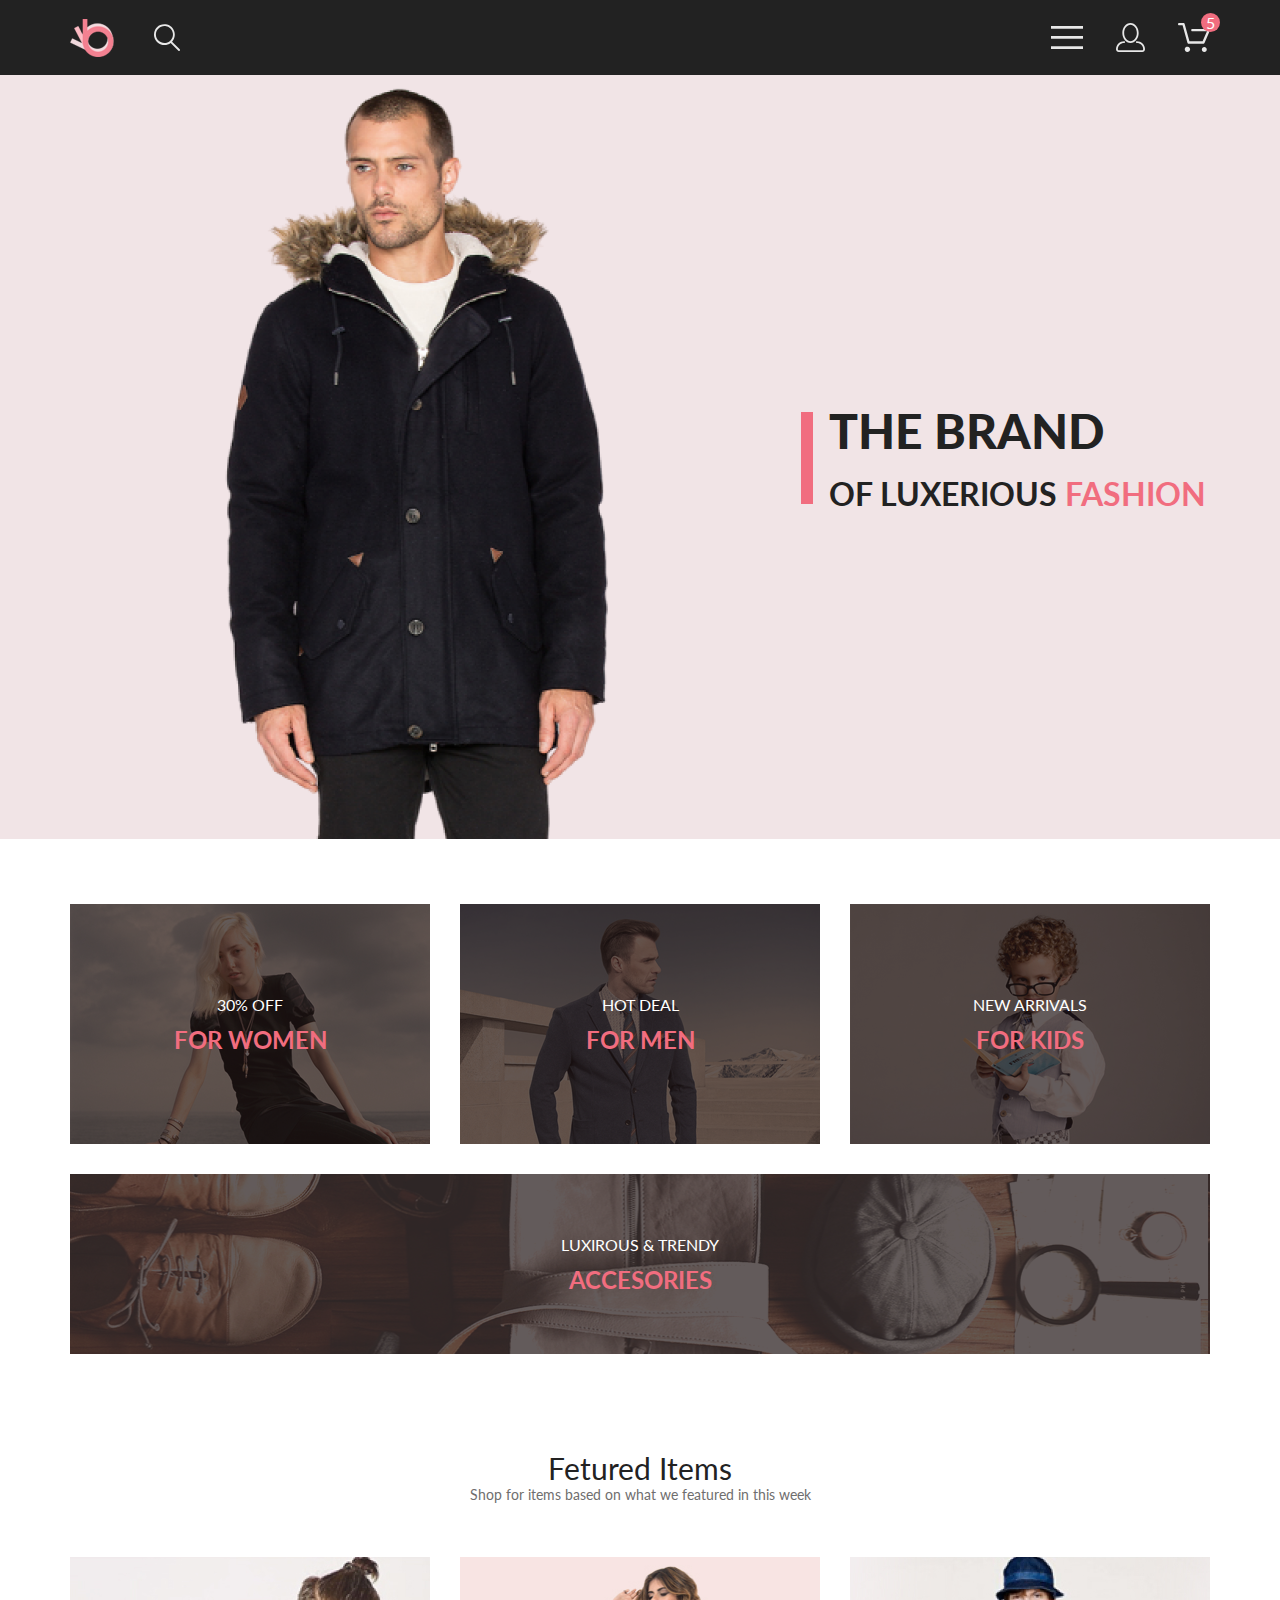
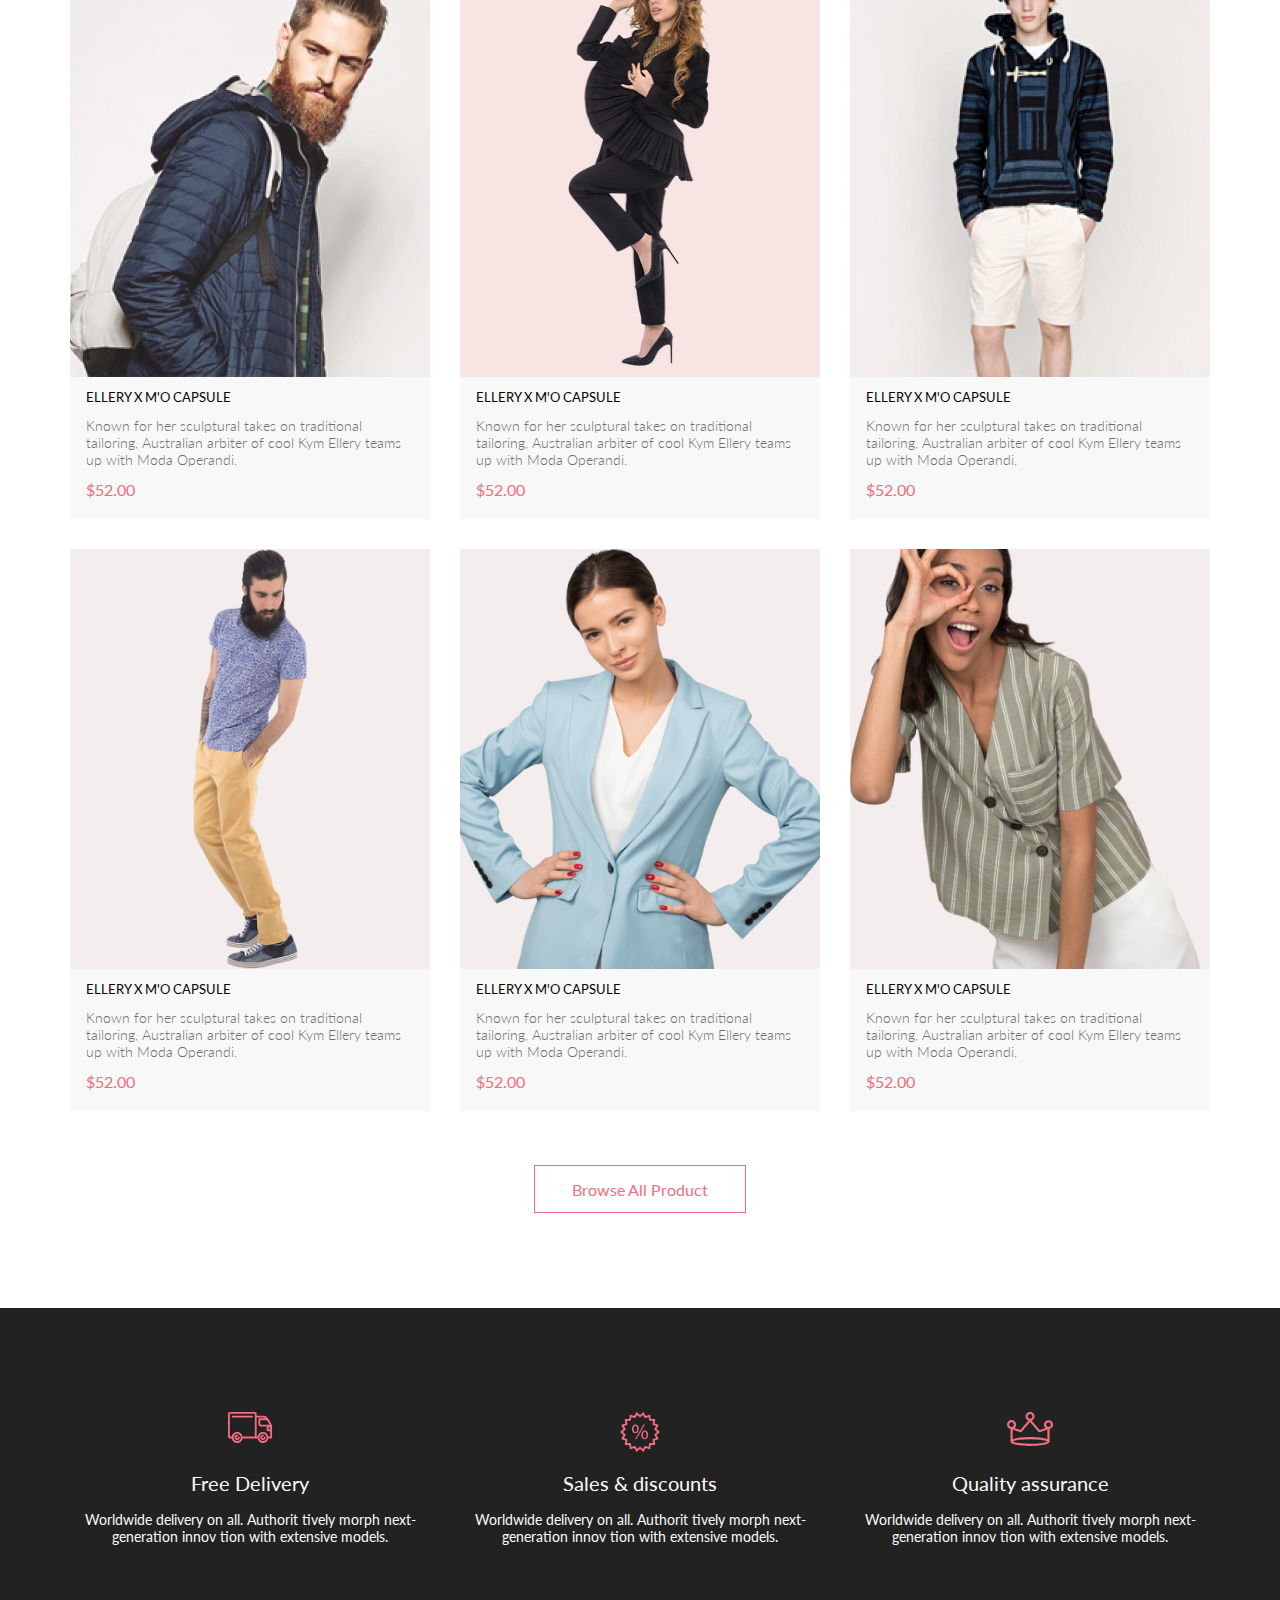
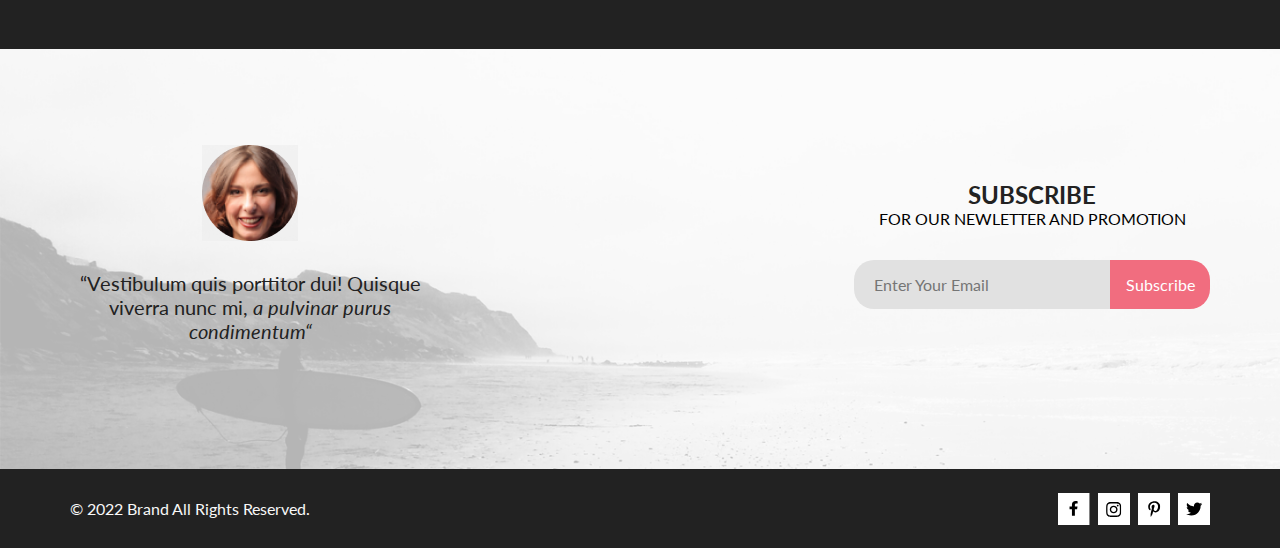
<file: index.html>
<!DOCTYPE html>
<html lang="en">

<head>
    <meta charset="UTF-8">
    <meta name="viewport" content="width=device-width, initial-scale=1.0">
    <title>Shop</title>
    <link rel="stylesheet" href="style.css">
    <link rel="preconnect" href="https://fonts.googleapis.com">
    <link rel="preconnect" href="https://fonts.gstatic.com" crossorigin>
    <link href="https://fonts.googleapis.com/css2?family=Lato:wght@400;700;900&display=swap" rel="stylesheet">
</head>

<body>
    <header class="header center">
        <div class="logo__search">
            <button class="icons"><img src="image/logo.svg" alt="logo"></button>
            <button class="icons"><img src="image/icon_search.svg" alt="bag"></button>

        </div>
        <div class="menu">
            <button class="icons icon_menu"><img src="image/icon_menu.svg" alt="menu"></button>
            <button class="icons  mobile_hiden"><img src="image/icon_profile.svg" alt="profile"></button>
            <div class="bag"><button class="icons  mobile_hiden"><img src="image/icon_bag.svg" alt="search"></button>
                <div class="bag__full">
                    <p>5</p>
                </div>
            </div>
            <div class="menu_list hidden">
                <div class="menu_section">
                    <p>MENU</p>
                </div>
                <div class="menu_section"><a href="#" class="main_menu_link">MAN</a>
                    <a href="#" class="second_menu_link">Accessories</a>
                    <a href="#" class="second_menu_link">Bags</a>
                    <a href="#" class="second_menu_link">Denim</a>
                    <a href="#" class="second_menu_link">T-Shirts</a>
                </div>
                <div class="menu_section">
                    <a href="" class="main_menu_link">WOMAN</a>
                    <a href="" class="second_menu_link">Accessories</a>
                    <a href="" class="second_menu_link">Jackets & Coats</a>
                    <a href="#" class="second_menu_link">Polos</a>
                    <a href="#" class="second_menu_link">T-Shirts</a>
                    <a href="#" class="second_menu_link">Shirts</a>
                </div>
                <div class="menu_section">
                    <a href="#" class="main_menu_link">KIDS</a>
                    <a href="#" class="second_menu_link">Accessories</a>
                    <a href="#" class="second_menu_link">Jackets & Coats</a>
                    <a href="#" class="second_menu_link">Polos</a>
                    <a href="#" class="second_menu_link">T-Shirts</a>
                    <a href="#" class="second_menu_link">Shirts</a>
                    <a href="#" class="second_menu_link">Bags</a>
                </div>
            </div>

        </div>
    </header>
    <section class="top">
        <img src="image/man.png" alt="man" class="image__top mobile_hiden">
        <div class="top__all">
            <svg width="12" height="93" viewBox="0 0 12 93" fill="none" xmlns="http://www.w3.org/2000/svg">
                <path d="M12 0.900879H0V92.9009H12V0.900879Z" fill="#F16D7F" />
            </svg>
            <div class="top__text">
                <h1 class="top__text-header">THE BRAND</h1>
                <p class="top__text-down">OF LUXERIOUS <span class="top__text-red">FASHION</span></p>
            </div>
        </div>
    </section>
    <section class="all__offers center">
        <div class="offers_women_bg size_bg">
            <div class="offers_color">
                <div class="offers_text">
                    <p>30% OFF</p>
                    <h2>FOR WOMEN</h2>
                </div>
            </div>
        </div>
        <div class="offers_men_bg size_bg">
            <div class="offers_color">
                <div class="offers_text">
                    <p>HOT DEAL</p>
                    <h2>FOR MEN</h2>
                </div>
            </div>
        </div>
        <div class="offers_kids_bg size_bg">
            <div class="offers_color">
                <div class="offers_text">
                    <p>NEW ARRIVALS</p>
                    <h2>FOR KIDS</h2>
                </div>
            </div>
        </div>
        <div class="offers_accesories_bg">
            <div class="offers_color">
                <div class="offers_text">
                    <p>LUXIROUS & TRENDY</p>
                    <h2>ACCESORIES</h2>
                </div>
            </div>
        </div>
    </section>
    <main class="products center">
        <div class="cards__text">
            <h2 class="cards__text-title">Fetured Items</h2>
            <p class="cards__text-text">Shop for items based on what we featured in this week</p>
        </div>
        <div class="all__cards">
            <div class="card">
                <img src="image/card_1.jpg" alt="photo_card" class="image__card">
                <h3 class="card__title">ELLERY X M'O CAPSULE</h3>
                <p class="card__text">Known for her sculptural takes on traditional tailoring, Australian arbiter of
                    cool Kym
                    Ellery teams up with Moda Operandi.</p>
                <p class="card__price">$52.00</p>
            </div>
            <div class="card card_dark">
                <div class="image_overlay">
                    <img src="image/card_2.jpg" alt="photo_card" class="image__card">
                    <div class="dark">
                        <button class="dark__button"><img src="image/icon_bag.svg" alt="">Add to Cart</button>
                    </div>
                </div>

                <h3 class="card__title">ELLERY X M'O CAPSULE</h3>
                <p class="card__text">Known for her sculptural takes on traditional tailoring, Australian arbiter of
                    cool Kym
                    Ellery teams up with Moda Operandi.</p>
                <p class="card__price">$52.00</p>
            </div>
            <div class="card">
                <img src="image/card_3.jpg" alt="photo_card" class="image__card">
                <h3 class="card__title">ELLERY X M'O CAPSULE</h3>
                <p class="card__text">Known for her sculptural takes on traditional tailoring, Australian arbiter of
                    cool Kym
                    Ellery teams up with Moda Operandi.</p>
                <p class="card__price">$52.00</p>
            </div>
            <div class="card">
                <img src="image/card_4.jpg" alt="photo_card" class="image__card">
                <h3 class="card__title">ELLERY X M'O CAPSULE</h3>
                <p class="card__text">Known for her sculptural takes on traditional tailoring, Australian arbiter of
                    cool Kym
                    Ellery teams up with Moda Operandi.</p>
                <p class="card__price">$52.00</p>
            </div>
            <div class="card">
                <img src="image/card_5.jpg" alt="photo_card" class="image__card">
                <h3 class="card__title">ELLERY X M'O CAPSULE</h3>
                <p class="card__text">Known for her sculptural takes on traditional tailoring, Australian arbiter of
                    cool Kym
                    Ellery teams up with Moda Operandi.</p>
                <p class="card__price">$52.00</p>
            </div>
            <div class="card">
                <img src="image/card_6.jpg" alt="photo_card" class="image__card">
                <h3 class="card__title">ELLERY X M'O CAPSULE</h3>
                <p class="card__text">Known for her sculptural takes on traditional tailoring, Australian arbiter of
                    cool Kym
                    Ellery teams up with Moda Operandi.</p>
                <p class="card__price">$52.00</p>
            </div>
        </div>
        <button class="cards__button">Browse All Product</button>


    </main>
    <section class="black__section">
        <div class="black__section-card">
            <img src="image/delivery.svg" alt="" class="img__delivery">
            <h3 class="black__section-h3">Free Delivery</h3>
            <p class="black__section-text">Worldwide delivery on&nbsp;all. Authorit tively morph next-generation innov tion
                with extensive models.</p>
        </div>
        <div class="black__section-card">
            <img src="image/sales.svg" alt="" class="img__sales">
            <h3 class="black__section-h3">Sales & discounts</h3>
            <p class="black__section-text">Worldwide delivery on all. Authorit tively morph next-generation innov tion with
                extensive models.</p>
        </div>
        <div class="black__section-card">
            <img src="image/quality.svg" alt="" class="img__crown">
            <h3 class="black__section-h3">Quality assurance</h3>
            <p class="black__section-text">Worldwide delivery on all. Authorit tively morph next-generation innov tion with
                extensive models.</p>
        </div>
    </section>
    <div class="white__section center">
        <div class="white__section-left">
            <img src="image/photo_white.png" alt="photo_girl">
            <p>“Vestibulum quis porttitor dui! Quisque viverra nunc mi, <i>a pulvinar purus
                    condimentum“</i></p>
        </div>
        <div class="white__section-right">
            <h3>SUBSCRIBE</h3>
            <p>FOR OUR NEWLETTER AND PROMOTION</p>
            <form class="white__section-input">
                <input class="white__section-input-email" type="email" name="email" placeholder="Enter Your Email">
                <button class="white__section-input-button">Subscribe</button>
            </form>
        </div>
    </div>
    <footer class="footer center">
        <div class="footer__small">
            <p class="footer__text">© 2022 Brand All Rights Reserved.</p>
        </div>
        <div class="footer__small footer__link">
            <a href="#"><img src="./image/facebook.svg" alt=""></a>
            <a href="#"><img src="./image/inst.svg" alt=""></a>
            <a href="#"><img src="./image/pinterest.svg" alt=""></a>
            <a href="#"><img src="./image/twitter.svg" alt=""></a>
        </div>
    </footer>
    <script src="./script.js"></script>
</body>

</html>
</file>
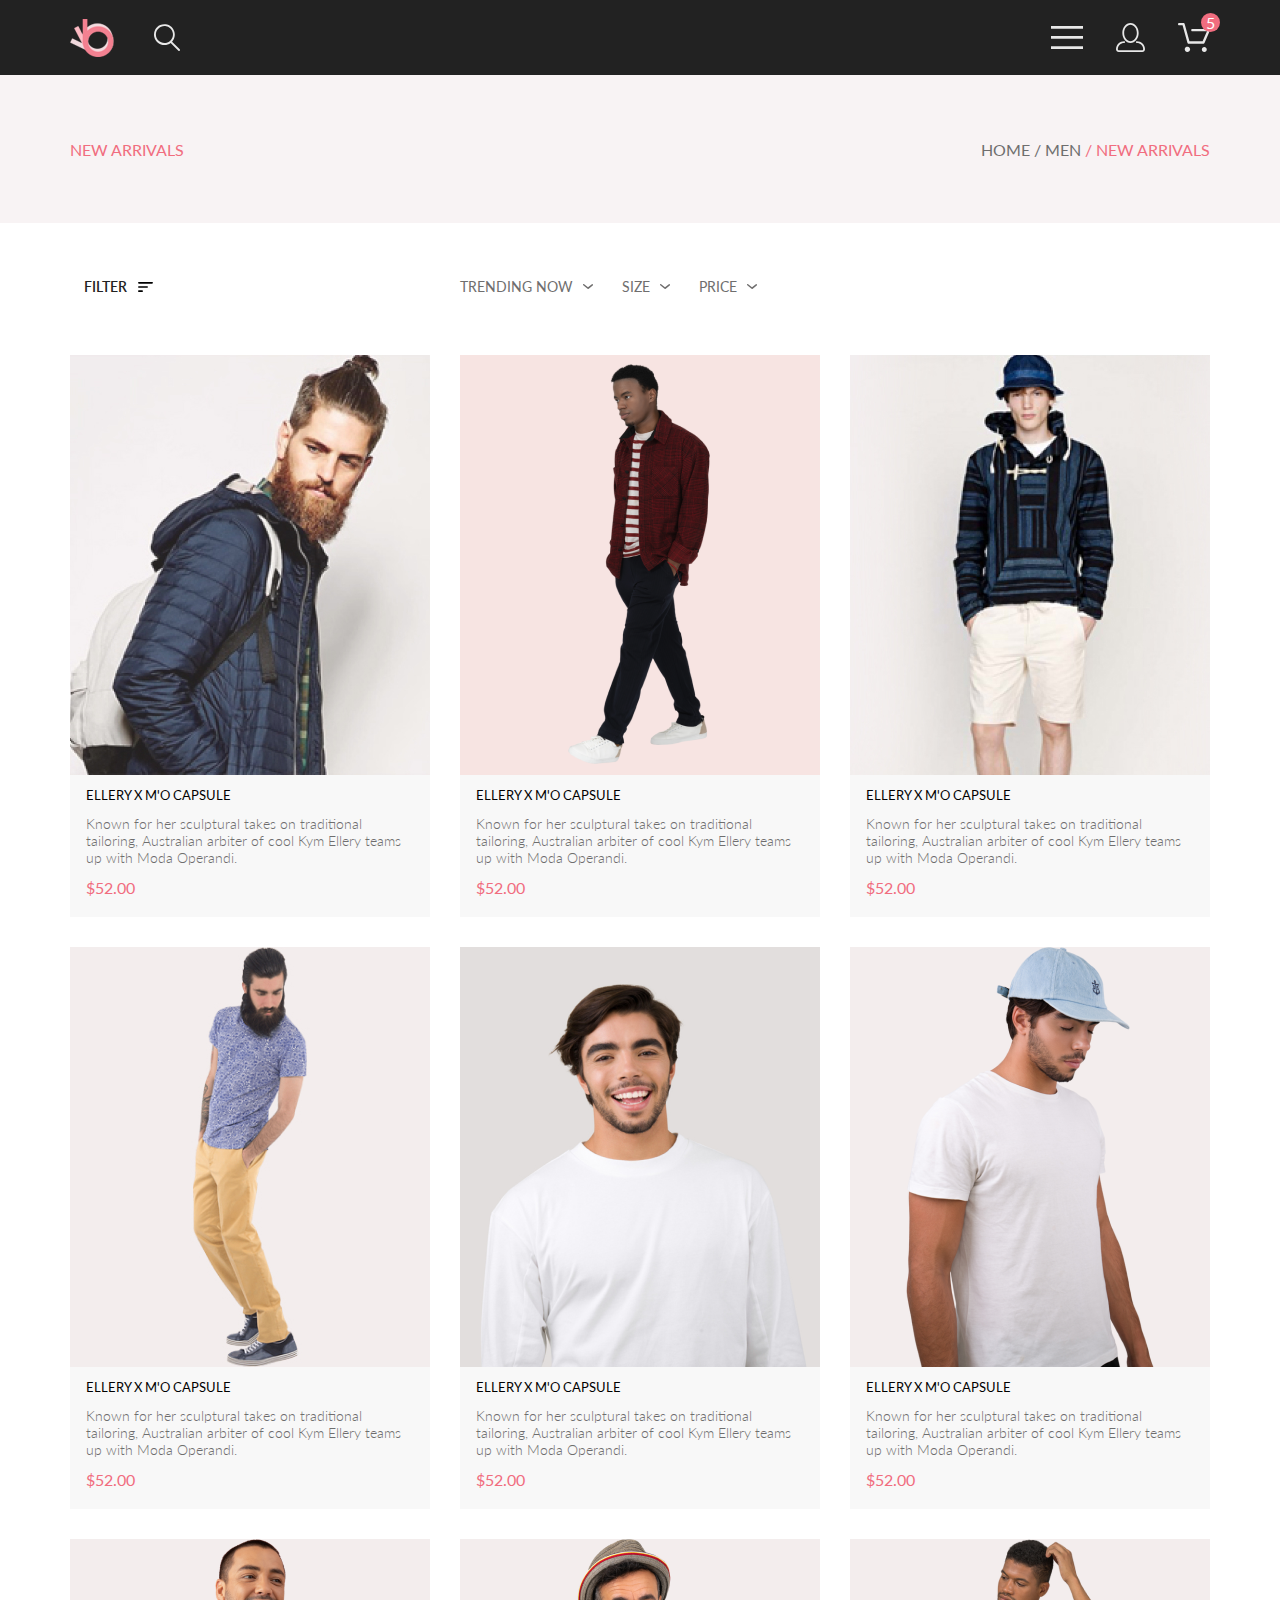
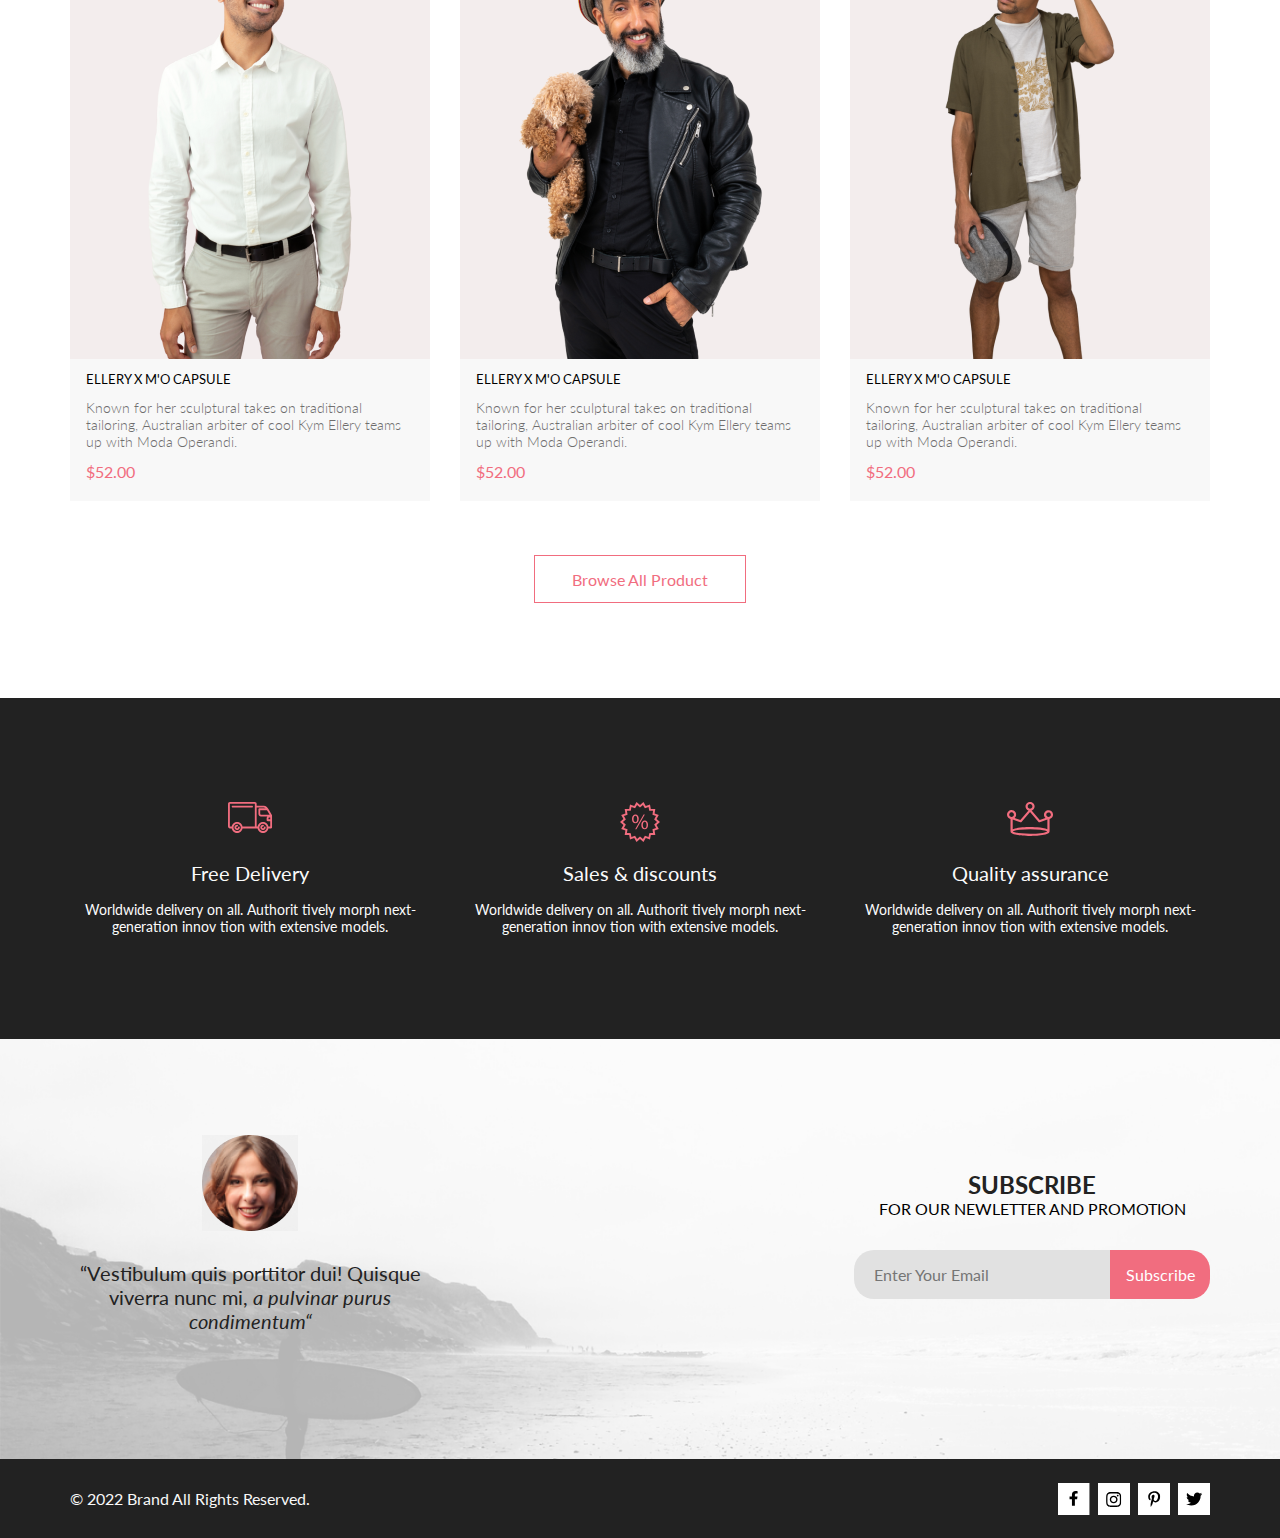
<file: catalog.html>
<!DOCTYPE html>
<html lang="en">

<head>
    <meta charset="UTF-8">
    <meta name="viewport" content="width=device-width, initial-scale=1.0">
    <title>Catalog</title>
    <link rel="stylesheet" href="style.css">
    <link rel="preconnect" href="https://fonts.googleapis.com">
    <link rel="preconnect" href="https://fonts.gstatic.com" crossorigin>
    <link href="https://fonts.googleapis.com/css2?family=Lato:wght@400;700;900&display=swap" rel="stylesheet">
</head>

<body>
    <header class="header center">
        <div class="logo__search">
            <button class="icons"><img src="image/logo.svg" alt="logo"></button>
            <button class="icons"><img src="image/icon_search.svg" alt="bag"></button>

        </div>
        <div class="menu">
            <button class="icons icon_menu"><img src="image/icon_menu.svg" alt="menu"></button>
            <button class="icons  mobile_hiden"><img src="image/icon_profile.svg" alt="profile"></button>
            <div class="bag"><button class="icons  mobile_hiden"><img src="image/icon_bag.svg" alt="search"></button>
                <div class="bag__full">
                    <p>5</p>
                </div>
            </div>
            <div class="menu_list hidden">
                <div class="menu_section">
                    <p>MENU</p>
                </div>
                <div class="menu_section"><a href="#" class="main_menu_link">MAN</a>
                    <a href="#" class="second_menu_link">Accessories</a>
                    <a href="#" class="second_menu_link">Bags</a>
                    <a href="#" class="second_menu_link">Denim</a>
                    <a href="#" class="second_menu_link">T-Shirts</a>
                </div>
                <div class="menu_section">
                    <a href="" class="main_menu_link">WOMAN</a>
                    <a href="" class="second_menu_link">Accessories</a>
                    <a href="" class="second_menu_link">Jackets & Coats</a>
                    <a href="#" class="second_menu_link">Polos</a>
                    <a href="#" class="second_menu_link">T-Shirts</a>
                    <a href="#" class="second_menu_link">Shirts</a>
                </div>
                <div class="menu_section">
                    <a href="#" class="main_menu_link">KIDS</a>
                    <a href="#" class="second_menu_link">Accessories</a>
                    <a href="#" class="second_menu_link">Jackets & Coats</a>
                    <a href="#" class="second_menu_link">Polos</a>
                    <a href="#" class="second_menu_link">T-Shirts</a>
                    <a href="#" class="second_menu_link">Shirts</a>
                    <a href="#" class="second_menu_link">Bags</a>
                </div>
            </div>

        </div>
    </header>
    <section class="product__top">
       <div class="product__top__header center">
        <h2>NEW ARRIVALS </h2>
        <div class="product__top-link">

        <a href="#">HOME </a><a href="#">/ MEN </a><a class = "product__top-link-active" href="#">/ NEW ARRIVALS</a></div></div>
    </section>
    <div class="filter__catalog center">
        <details class = "filter__catalog-details">
            <summary><span>FILTER</span><svg width="15" height="10" viewBox="0 0 15 10" fill="none" xmlns="http://www.w3.org/2000/svg">
                <path d="M0.833333 10H4.16667C4.625 10 5 9.625 5 9.16667C5 8.70833 4.625 8.33333 4.16667 8.33333H0.833333C0.375 8.33333 0 8.70833 0 9.16667C0 9.625 0.375 10 0.833333 10ZM0 0.833333C0 1.29167 0.375 1.66667 0.833333 1.66667H14.1667C14.625 1.66667 15 1.29167 15 0.833333C15 0.375 14.625 0 14.1667 0H0.833333C0.375 0 0 0.375 0 0.833333ZM0.833333 5.83333H9.16667C9.625 5.83333 10 5.45833 10 5C10 4.54167 9.625 4.16667 9.16667 4.16667H0.833333C0.375 4.16667 0 4.54167 0 5C0 5.45833 0.375 5.83333 0.833333 5.83333Z" fill="black"/>
                </svg></summary>
                <div class="filter__catalog-content">
                    <details class="filter__catalog-items"><summary>CATEGORY</summary>
                        <div class="filter__catalog-items-links"><a href="">Accessories</a>
                            <a href="">Bags</a>
                            <a href="">Denim</a>
                            <a href="">Hoodies & Sweatshirts</a>
                            <a href="">Jackets & Coats</a>
                            <a href="">Polos</a>
                            <a href="">Shirts</a>
                            <a href="">Shoes</a>
                            <a href="">Sweaters & Knits</a>
                            <a href="">T-Shirts</a>
                            <a href="">Tanks</a></div>
                    </details>
                    <summary>BRAND</summary>
                    <summary>DESIGNER</summary>
                </div>
                
        </details>
        <div class="filter__catalog-sort"><summary>TRENDING NOW <svg width="11" height="5" viewBox="0 0 11 5" fill="none" xmlns="http://www.w3.org/2000/svg">
            <path d="M5.00214 5.00214C4.83521 5.00247 4.67343 4.94433 4.54488 4.83782L0.258102 1.2655C0.112196 1.14422 0.0204417 0.969958 0.00302325 0.781035C-0.0143952 0.592112 0.0439493 0.404007 0.165221 0.258101C0.286493 0.112196 0.460759 0.0204417 0.649682 0.00302327C0.838605 -0.0143952 1.02671 0.043949 1.17262 0.165221L5.00214 3.36602L8.83167 0.279536C8.90475 0.220188 8.98884 0.175869 9.0791 0.149125C9.16937 0.122382 9.26403 0.113741 9.35764 0.1237C9.45126 0.133659 9.54198 0.162021 9.6246 0.207156C9.70722 0.252292 9.7801 0.313311 9.83906 0.386705C9.90449 0.460167 9.95405 0.546351 9.98462 0.639855C10.0152 0.733359 10.0261 0.83217 10.0167 0.930097C10.0073 1.02802 9.97784 1.12296 9.93005 1.20895C9.88227 1.29494 9.81723 1.37013 9.73904 1.42982L5.45225 4.88068C5.32002 4.97036 5.16154 5.01312 5.00214 5.00214Z" fill="#6F6E6E"/>
            </svg>
            </summary>
        <details><summary>SIZE  <svg width="11" height="5" viewBox="0 0 11 5" fill="none" xmlns="http://www.w3.org/2000/svg">
            <path d="M5.00214 5.00214C4.83521 5.00247 4.67343 4.94433 4.54488 4.83782L0.258102 1.2655C0.112196 1.14422 0.0204417 0.969958 0.00302325 0.781035C-0.0143952 0.592112 0.0439493 0.404007 0.165221 0.258101C0.286493 0.112196 0.460759 0.0204417 0.649682 0.00302327C0.838605 -0.0143952 1.02671 0.043949 1.17262 0.165221L5.00214 3.36602L8.83167 0.279536C8.90475 0.220188 8.98884 0.175869 9.0791 0.149125C9.16937 0.122382 9.26403 0.113741 9.35764 0.1237C9.45126 0.133659 9.54198 0.162021 9.6246 0.207156C9.70722 0.252292 9.7801 0.313311 9.83906 0.386705C9.90449 0.460167 9.95405 0.546351 9.98462 0.639855C10.0152 0.733359 10.0261 0.83217 10.0167 0.930097C10.0073 1.02802 9.97784 1.12296 9.93005 1.20895C9.88227 1.29494 9.81723 1.37013 9.73904 1.42982L5.45225 4.88068C5.32002 4.97036 5.16154 5.01312 5.00214 5.00214Z" fill="#6F6E6E"/>
            </svg></summary><div class="filter__catalog-sort-box"><div class="filter__catalog-sort-chek"><input id="sort__chek1" type="checkbox"><label for="">XS</label></div>
            <div class="filter__catalog-sort-chek"><input id="sort__chek2" type="checkbox"><label for="">S</label></div>
            <div class="filter__catalog-sort-chek"><input id="sort__chek3" type="checkbox"><label for="">M</label></div>
            <div class="filter__catalog-sort-chek"><input id="sort__chek4" type="checkbox"><label for="">L</label></div></div></details>
        <summary>PRICE  <svg width="11" height="5" viewBox="0 0 11 5" fill="none" xmlns="http://www.w3.org/2000/svg">
            <path d="M5.00214 5.00214C4.83521 5.00247 4.67343 4.94433 4.54488 4.83782L0.258102 1.2655C0.112196 1.14422 0.0204417 0.969958 0.00302325 0.781035C-0.0143952 0.592112 0.0439493 0.404007 0.165221 0.258101C0.286493 0.112196 0.460759 0.0204417 0.649682 0.00302327C0.838605 -0.0143952 1.02671 0.043949 1.17262 0.165221L5.00214 3.36602L8.83167 0.279536C8.90475 0.220188 8.98884 0.175869 9.0791 0.149125C9.16937 0.122382 9.26403 0.113741 9.35764 0.1237C9.45126 0.133659 9.54198 0.162021 9.6246 0.207156C9.70722 0.252292 9.7801 0.313311 9.83906 0.386705C9.90449 0.460167 9.95405 0.546351 9.98462 0.639855C10.0152 0.733359 10.0261 0.83217 10.0167 0.930097C10.0073 1.02802 9.97784 1.12296 9.93005 1.20895C9.88227 1.29494 9.81723 1.37013 9.73904 1.42982L5.45225 4.88068C5.32002 4.97036 5.16154 5.01312 5.00214 5.00214Z" fill="#6F6E6E"/>
            </svg></summary></div>
    </div>    
    <main class="products center products--page-catalog">
        <div class="all__cards">
            <div class="card">
                <img src="image/card_1.jpg" alt="photo_card" class="image__card">
                <h3 class="card__title">ELLERY X M'O CAPSULE</h3>
                <p class="card__text">Known for her sculptural takes on traditional tailoring, Australian arbiter of
                    cool Kym
                    Ellery teams up with Moda Operandi.</p>
                <p class="card__price">$52.00</p>
            </div>
            <div class="card">
                <img src="image/card2__catalog.png" alt="photo_card" class="image__card">
                <h3 class="card__title">ELLERY X M'O CAPSULE</h3>
                <p class="card__text">Known for her sculptural takes on traditional tailoring, Australian arbiter of
                    cool Kym
                    Ellery teams up with Moda Operandi.</p>
                <p class="card__price">$52.00</p>
            </div>
            <div class="card">
                <img src="image/card_3.jpg" alt="photo_card" class="image__card">
                <h3 class="card__title">ELLERY X M'O CAPSULE</h3>
                <p class="card__text">Known for her sculptural takes on traditional tailoring, Australian arbiter of
                    cool Kym
                    Ellery teams up with Moda Operandi.</p>
                <p class="card__price">$52.00</p>
            </div>
            <div class="card">
                <img src="image/card_4.jpg" alt="photo_card" class="image__card">
                <h3 class="card__title">ELLERY X M'O CAPSULE</h3>
                <p class="card__text">Known for her sculptural takes on traditional tailoring, Australian arbiter of
                    cool Kym
                    Ellery teams up with Moda Operandi.</p>
                <p class="card__price">$52.00</p>
            </div>
            <div class="card">
                <img src="image/card5-catalog.png" alt="photo_card" class="image__card">
                <h3 class="card__title">ELLERY X M'O CAPSULE</h3>
                <p class="card__text">Known for her sculptural takes on traditional tailoring, Australian arbiter of
                    cool Kym
                    Ellery teams up with Moda Operandi.</p>
                <p class="card__price">$52.00</p>
            </div>
            <div class="card">
                <img src="image/card6-catalog.png" alt="photo_card" class="image__card">
                <h3 class="card__title">ELLERY X M'O CAPSULE</h3>
                <p class="card__text">Known for her sculptural takes on traditional tailoring, Australian arbiter of
                    cool Kym
                    Ellery teams up with Moda Operandi.</p>
                <p class="card__price">$52.00</p>
            </div>
            <div class="card">
                <img src="image/card7-catalog.png" alt="photo_card" class="image__card">
                <h3 class="card__title">ELLERY X M'O CAPSULE</h3>
                <p class="card__text">Known for her sculptural takes on traditional tailoring, Australian arbiter of
                    cool Kym
                    Ellery teams up with Moda Operandi.</p>
                <p class="card__price">$52.00</p>
            </div>
            <div class="card">
                <img src="image/card8-catalog.png" alt="photo_card" class="image__card">
                <h3 class="card__title">ELLERY X M'O CAPSULE</h3>
                <p class="card__text">Known for her sculptural takes on traditional tailoring, Australian arbiter of
                    cool Kym
                    Ellery teams up with Moda Operandi.</p>
                <p class="card__price">$52.00</p>
            </div>
            <div class="card">
                <img src="image/card9-catalog.png" alt="photo_card" class="image__card">
                <h3 class="card__title">ELLERY X M'O CAPSULE</h3>
                <p class="card__text">Known for her sculptural takes on traditional tailoring, Australian arbiter of
                    cool Kym
                    Ellery teams up with Moda Operandi.</p>
                <p class="card__price">$52.00</p>
            </div>
        </div>
        <button class="cards__button">Browse All Product</button>


    </main>
    <section class="black__section">
        <div class="black__section-card">
            <img src="image/delivery.svg" alt="" class="img__delivery">
            <h3 class="black__section-h3">Free Delivery</h3>
            <p class="black__section-text">Worldwide delivery on&nbsp;all. Authorit tively morph next-generation innov tion
                with extensive models.</p>
        </div>
        <div class="black__section-card">
            <img src="image/sales.svg" alt="" class="img__sales">
            <h3 class="black__section-h3">Sales & discounts</h3>
            <p class="black__section-text">Worldwide delivery on all. Authorit tively morph next-generation innov tion with
                extensive models.</p>
        </div>
        <div class="black__section-card">
            <img src="image/quality.svg" alt="" class="img__crown">
            <h3 class="black__section-h3">Quality assurance</h3>
            <p class="black__section-text">Worldwide delivery on all. Authorit tively morph next-generation innov tion with
                extensive models.</p>
        </div>
    </section>
    <div class="white__section center">
        <div class="white__section-left">
            <img src="image/photo_white.png" alt="photo_girl">
            <p>“Vestibulum quis porttitor dui! Quisque viverra nunc mi, <i>a pulvinar purus
                    condimentum“</i></p>
        </div>
        <div class="white__section-right">
            <h3>SUBSCRIBE</h3>
            <p>FOR OUR NEWLETTER AND PROMOTION</p>
            <form class="white__section-input">
                <input class="white__section-input-email" type="email" name="email" placeholder="Enter Your Email">
                <button class="white__section-input-button">Subscribe</button>
            </form>
        </div>
    </div>
    <footer class="footer center">
        <div class="footer__small">
            <p class="footer__text">© 2022 Brand All Rights Reserved.</p>
        </div>
        <div class="footer__small footer__link">
            <a href="#"><img src="./image/facebook.svg" alt=""></a>
            <a href="#"><img src="./image/inst.svg" alt=""></a>
            <a href="#"><img src="./image/pinterest.svg" alt=""></a>
            <a href="#"><img src="./image/twitter.svg" alt=""></a>
        </div>
    </footer>
    <script src="./script.js"></script>
</body>

</html>
</file>
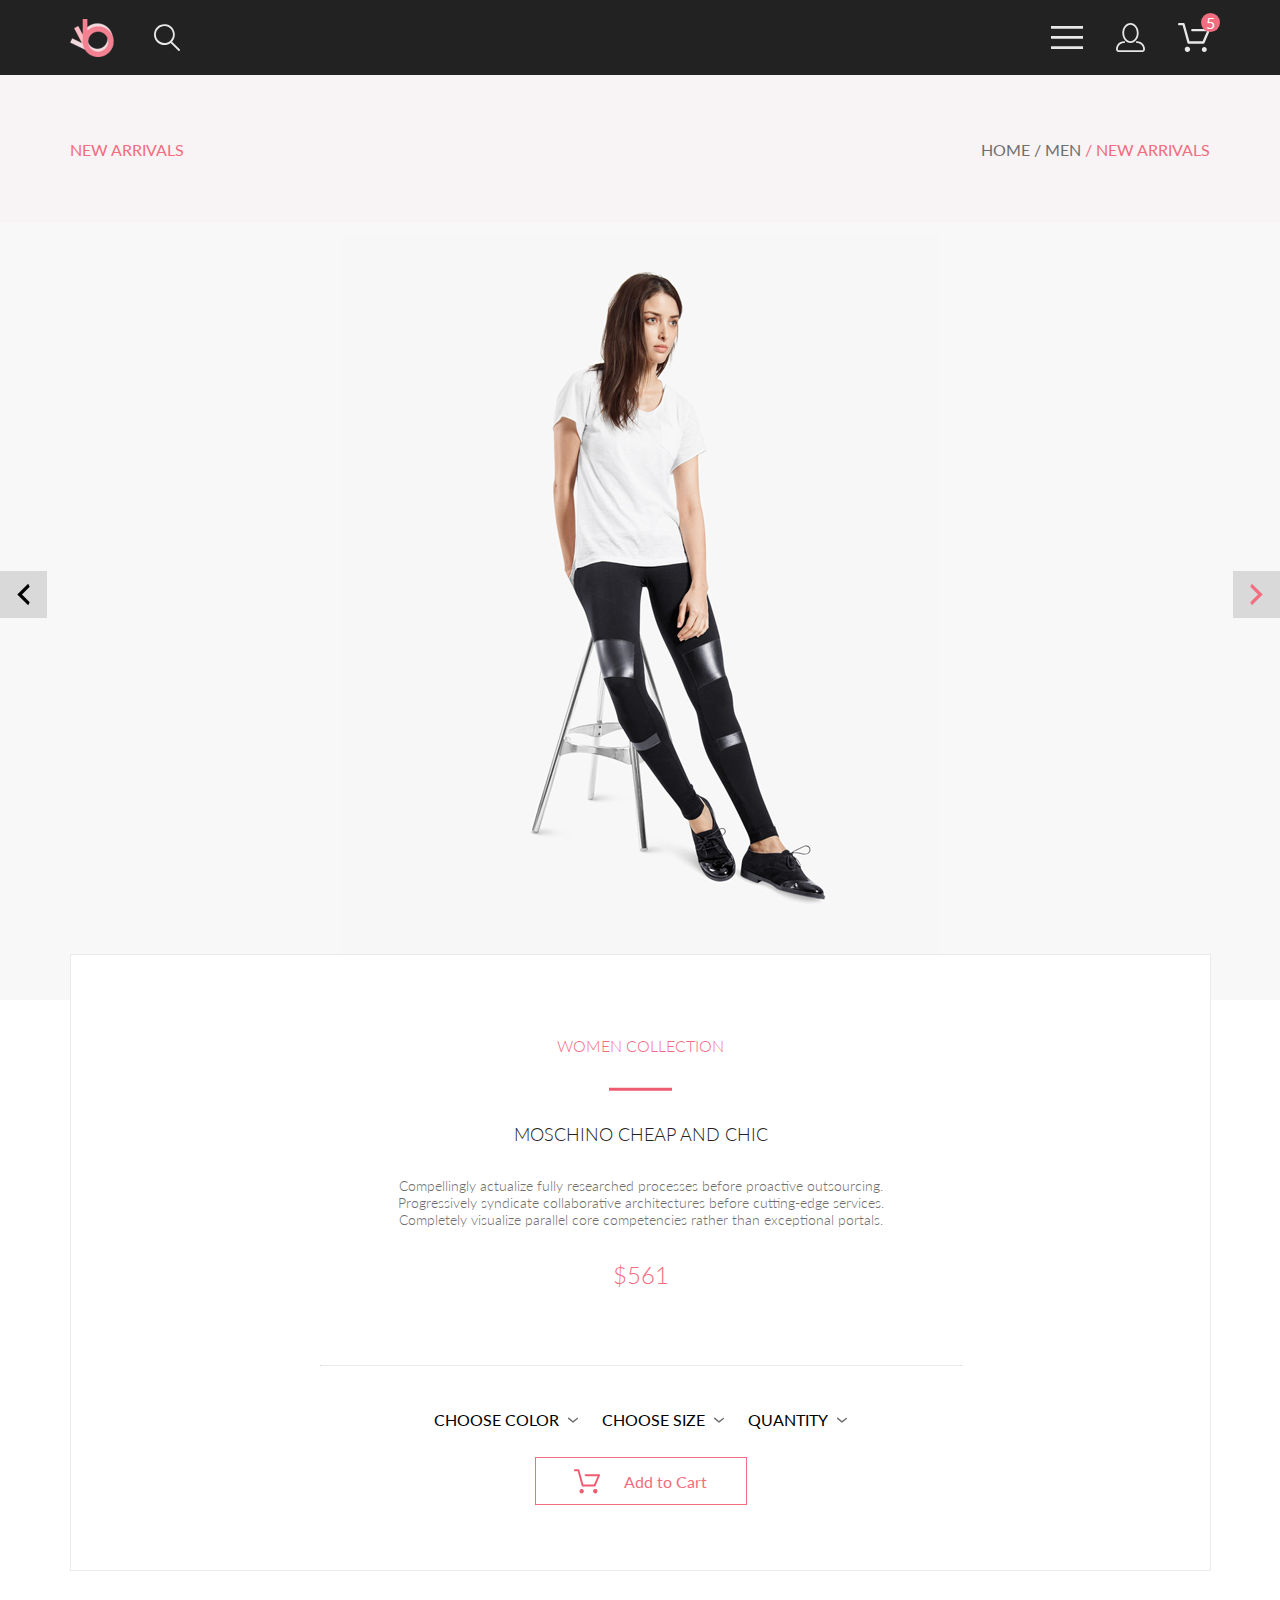
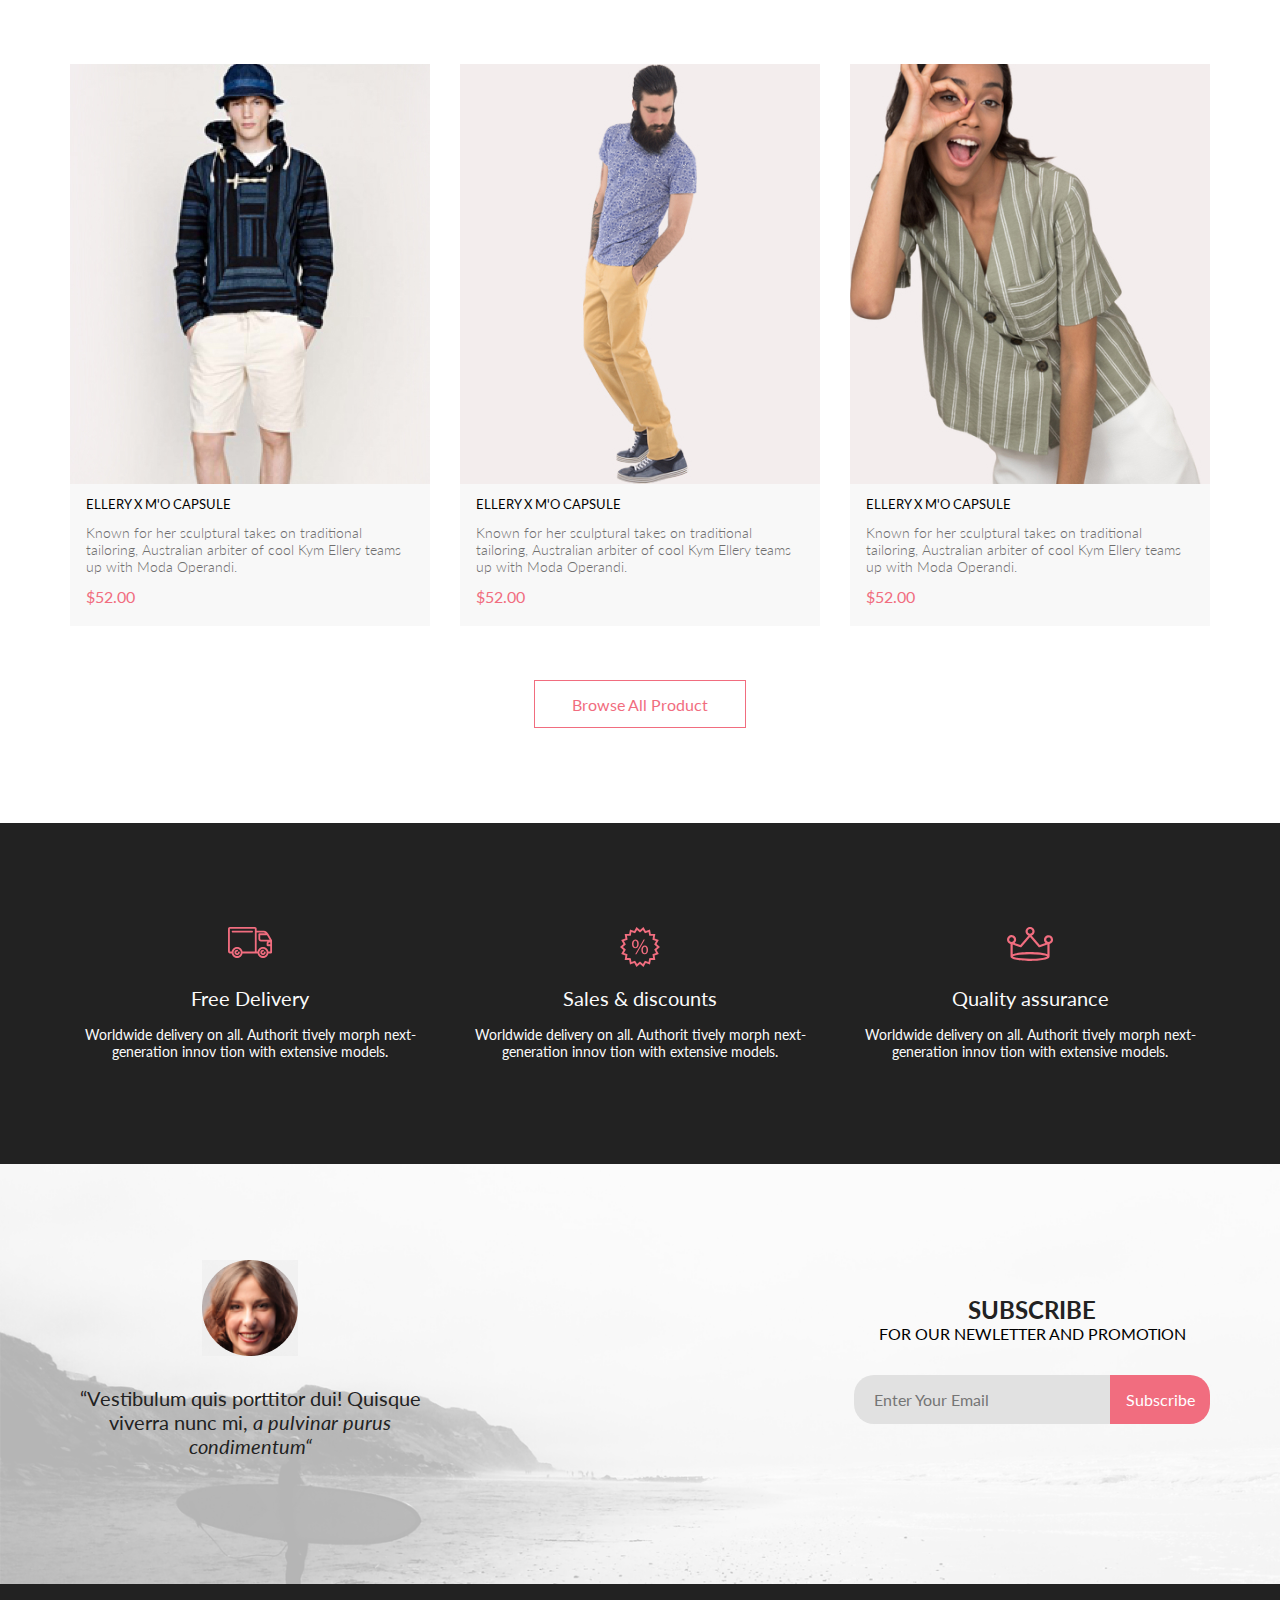
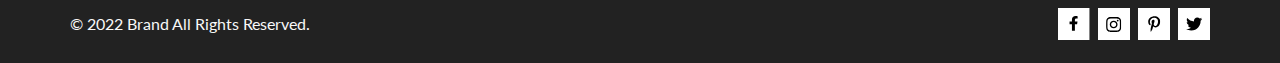
<file: product.html>
<!DOCTYPE html>
<html lang="en">

<head>
    <meta charset="UTF-8">
    <meta name="viewport" content="width=device-width, initial-scale=1.0">
    <title>Product</title>
    <link rel="stylesheet" href="style.css">
    <link rel="preconnect" href="https://fonts.googleapis.com">
    <link rel="preconnect" href="https://fonts.gstatic.com" crossorigin>
    <link href="https://fonts.googleapis.com/css2?family=Lato:wght@300;400;700;900&display=swap" rel="stylesheet">
</head>

<body>
    <header class="header center">
        <div class="logo__search">
            <button class="icons"><img src="image/logo.svg" alt="logo"></button>
            <button class="icons"><img src="image/icon_search.svg" alt="bag"></button>

        </div>
        <div class="menu">
            <button class="icons icon_menu"><img src="image/icon_menu.svg" alt="menu"></button>
            <button class="icons  mobile_hiden"><img src="image/icon_profile.svg" alt="profile"></button>
            <div class="bag"><button class="icons  mobile_hiden"><img src="image/icon_bag.svg" alt="search"></button>
                <div class="bag__full">
                    <p>5</p>
                </div>
            </div>
            <div class="menu_list hidden">
                <div class="menu_section">
                    <p>MENU</p>
                </div>
                <div class="menu_section"><a href="#" class="main_menu_link">MAN</a>
                    <a href="#" class="second_menu_link">Accessories</a>
                    <a href="#" class="second_menu_link">Bags</a>
                    <a href="#" class="second_menu_link">Denim</a>
                    <a href="#" class="second_menu_link">T-Shirts</a>
                </div>
                <div class="menu_section">
                    <a href="" class="main_menu_link">WOMAN</a>
                    <a href="" class="second_menu_link">Accessories</a>
                    <a href="" class="second_menu_link">Jackets & Coats</a>
                    <a href="#" class="second_menu_link">Polos</a>
                    <a href="#" class="second_menu_link">T-Shirts</a>
                    <a href="#" class="second_menu_link">Shirts</a>
                </div>
                <div class="menu_section">
                    <a href="#" class="main_menu_link">KIDS</a>
                    <a href="#" class="second_menu_link">Accessories</a>
                    <a href="#" class="second_menu_link">Jackets & Coats</a>
                    <a href="#" class="second_menu_link">Polos</a>
                    <a href="#" class="second_menu_link">T-Shirts</a>
                    <a href="#" class="second_menu_link">Shirts</a>
                    <a href="#" class="second_menu_link">Bags</a>
                </div>
            </div>

        </div>
    </header>
    <section class="product__top">
       <div class="product__top__header center">
        <h2>NEW ARRIVALS </h2>
        <div class="product__top-link">

        <a href="#">HOME </a><a href="#">/ MEN </a><a class = "product__top-link-active" href="#">/ NEW ARRIVALS</a></div></div>
        <div class="product__top__image"><button><svg width="47" height="47" viewBox="0 0 47 47" fill="none" xmlns="http://www.w3.org/2000/svg">
            <path d="M47 0H0V47H47V0Z" fill="#2A2A2A" fill-opacity="0.15"/>
            <path d="M29.6998 15.7499L21.9498 23.4999L29.6998 31.2499L28.1498 34.3499L17.2998 23.4999L28.1498 12.6499L29.6998 15.7499Z" fill="black"/>
            </svg>
            </button>
            <img src="./image/product_image.png" alt="девушка">
            <button><svg width="47" height="47" viewBox="0 0 47 47" fill="none" xmlns="http://www.w3.org/2000/svg">
                <path d="M47 0H0V47H47V0Z" fill="#2A2A2A" fill-opacity="0.15"/>
                <path d="M17.2998 31.2499L25.0498 23.4999L17.2998 15.7499L18.8498 12.6499L29.6998 23.4999L18.8498 34.3499L17.2998 31.2499Z" fill="#F16D7F"/>
                </svg>
                </button></div>
                <section class="product__big-card">
                    <div class="product__big-card-text">
                        <h2>WOMEN COLLECTION</h2>
                        <svg width="63" height="4" viewBox="0 0 63 4" fill="none" xmlns="http://www.w3.org/2000/svg">
                            <path d="M63 0.786865H0V3.81225H63V0.786865Z" fill="#EF5B70"/>
                            </svg>                            
                        <h1>MOSCHINO CHEAP AND CHIC</h1>
                        <p>Compellingly actualize fully researched processes before proactive outsourcing. Progressively syndicate collaborative architectures before cutting-edge services. Completely visualize parallel core competencies rather than exceptional portals. </p>
                        <div class="product__big-card-price">$561</div>
                                             
                    </div>
                    <svg width="642" height="1" viewBox="0 0 642 1" fill="none" xmlns="http://www.w3.org/2000/svg">
                        <path d="M642 -0.00512695H0V1.00333H642V-0.00512695Z" fill="#EF5B70"/>
                        <path d="M0.5 0.498291H641.5H0.5Z" stroke="#EAEAEA" stroke-linejoin="round"/>
                        </svg>  
                        <div class="product__big-card-filter"><button>CHOOSE COLOR<svg width="11" height="6" viewBox="0 0 11 6" fill="none" xmlns="http://www.w3.org/2000/svg">
                            <path d="M5.00214 5.64846C4.83521 5.64879 4.67343 5.59016 4.54488 5.48275L0.258102 1.88021C0.112196 1.75791 0.0204417 1.58217 0.00302325 1.39165C-0.0143952 1.20112 0.0439493 1.01143 0.165221 0.864289C0.286493 0.717149 0.460759 0.624619 0.649682 0.607053C0.838605 0.589487 1.02671 0.648325 1.17262 0.770623L5.00214 3.9985L8.83167 0.885905C8.90475 0.826055 8.98884 0.781361 9.0791 0.754391C9.16937 0.727421 9.26403 0.718707 9.35764 0.72875C9.45126 0.738794 9.54198 0.767396 9.6246 0.812913C9.70722 0.85843 9.7801 0.919965 9.83906 0.993981C9.90449 1.06806 9.95405 1.15498 9.98462 1.24927C10.0152 1.34357 10.0261 1.44321 10.0167 1.54197C10.0073 1.64073 9.97784 1.73646 9.93005 1.82318C9.88227 1.9099 9.81723 1.98573 9.73904 2.04592L5.45225 5.52598C5.32002 5.61641 5.16154 5.65954 5.00214 5.64846Z" fill="#6F6E6E"/>
                            </svg>
                            </button><button> CHOOSE SIZE <svg width="11" height="6" viewBox="0 0 11 6" fill="none" xmlns="http://www.w3.org/2000/svg">
                                <path d="M5.00214 5.64846C4.83521 5.64879 4.67343 5.59016 4.54488 5.48275L0.258102 1.88021C0.112196 1.75791 0.0204417 1.58217 0.00302325 1.39165C-0.0143952 1.20112 0.0439493 1.01143 0.165221 0.864289C0.286493 0.717149 0.460759 0.624619 0.649682 0.607053C0.838605 0.589487 1.02671 0.648325 1.17262 0.770623L5.00214 3.9985L8.83167 0.885905C8.90475 0.826055 8.98884 0.781361 9.0791 0.754391C9.16937 0.727421 9.26403 0.718707 9.35764 0.72875C9.45126 0.738794 9.54198 0.767396 9.6246 0.812913C9.70722 0.85843 9.7801 0.919965 9.83906 0.993981C9.90449 1.06806 9.95405 1.15498 9.98462 1.24927C10.0152 1.34357 10.0261 1.44321 10.0167 1.54197C10.0073 1.64073 9.97784 1.73646 9.93005 1.82318C9.88227 1.9099 9.81723 1.98573 9.73904 2.04592L5.45225 5.52598C5.32002 5.61641 5.16154 5.65954 5.00214 5.64846Z" fill="#6F6E6E"/>
                                </svg>
                                </button><button>QUANTITY<svg width="11" height="6" viewBox="0 0 11 6" fill="none" xmlns="http://www.w3.org/2000/svg">
                                    <path d="M5.00214 5.64846C4.83521 5.64879 4.67343 5.59016 4.54488 5.48275L0.258102 1.88021C0.112196 1.75791 0.0204417 1.58217 0.00302325 1.39165C-0.0143952 1.20112 0.0439493 1.01143 0.165221 0.864289C0.286493 0.717149 0.460759 0.624619 0.649682 0.607053C0.838605 0.589487 1.02671 0.648325 1.17262 0.770623L5.00214 3.9985L8.83167 0.885905C8.90475 0.826055 8.98884 0.781361 9.0791 0.754391C9.16937 0.727421 9.26403 0.718707 9.35764 0.72875C9.45126 0.738794 9.54198 0.767396 9.6246 0.812913C9.70722 0.85843 9.7801 0.919965 9.83906 0.993981C9.90449 1.06806 9.95405 1.15498 9.98462 1.24927C10.0152 1.34357 10.0261 1.44321 10.0167 1.54197C10.0073 1.64073 9.97784 1.73646 9.93005 1.82318C9.88227 1.9099 9.81723 1.98573 9.73904 2.04592L5.45225 5.52598C5.32002 5.61641 5.16154 5.65954 5.00214 5.64846Z" fill="#6F6E6E"/>
                                    </svg>
                                    </button></div>
                        <button class="cards__button "><img src="image/icon_bag_pink.svg" alt=""> Add to Cart</button>
                    
                    
                </section>
    </section>
    
    <main class="products center products--page-product">
        <div class="all__cards">
            <div class="card">
                <img src="image/card_3.jpg" alt="photo_card" class="image__card">
                <h3 class="card__title">ELLERY X M'O CAPSULE</h3>
                <p class="card__text">Known for her sculptural takes on traditional tailoring, Australian arbiter of
                    cool Kym
                    Ellery teams up with Moda Operandi.</p>
                <p class="card__price">$52.00</p>
            </div>
            <div class="card">
                <img src="image/card_4.jpg" alt="photo_card" class="image__card">
                <h3 class="card__title">ELLERY X M'O CAPSULE</h3>
                <p class="card__text">Known for her sculptural takes on traditional tailoring, Australian arbiter of
                    cool Kym
                    Ellery teams up with Moda Operandi.</p>
                <p class="card__price">$52.00</p>
            </div>
            <div class="card">
                <img src="image/card_6.jpg" alt="photo_card" class="image__card">
                <h3 class="card__title">ELLERY X M'O CAPSULE</h3>
                <p class="card__text">Known for her sculptural takes on traditional tailoring, Australian arbiter of
                    cool Kym
                    Ellery teams up with Moda Operandi.</p>
                <p class="card__price">$52.00</p>
            </div>
        </div>
        <button class="cards__button">Browse All Product</button>


    </main>
    <section class="black__section">
        <div class="black__section-card">
            <img src="image/delivery.svg" alt="" class="img__delivery">
            <h3 class="black__section-h3">Free Delivery</h3>
            <p class="black__section-text">Worldwide delivery on&nbsp;all. Authorit tively morph next-generation innov tion
                with extensive models.</p>
        </div>
        <div class="black__section-card">
            <img src="image/sales.svg" alt="" class="img__sales">
            <h3 class="black__section-h3">Sales & discounts</h3>
            <p class="black__section-text">Worldwide delivery on all. Authorit tively morph next-generation innov tion with
                extensive models.</p>
        </div>
        <div class="black__section-card">
            <img src="image/quality.svg" alt="" class="img__crown">
            <h3 class="black__section-h3">Quality assurance</h3>
            <p class="black__section-text">Worldwide delivery on all. Authorit tively morph next-generation innov tion with
                extensive models.</p>
        </div>
    </section>
    <div class="white__section center">
        <div class="white__section-left">
            <img src="image/photo_white.png" alt="photo_girl">
            <p>“Vestibulum quis porttitor dui! Quisque viverra nunc mi, <i>a pulvinar purus
                    condimentum“</i></p>
        </div>
        <div class="white__section-right">
            <h3>SUBSCRIBE</h3>
            <p>FOR OUR NEWLETTER AND PROMOTION</p>
            <form class="white__section-input">
                <input class="white__section-input-email" type="email" name="email" placeholder="Enter Your Email">
                <button class="white__section-input-button">Subscribe</button>
            </form>
        </div>
    </div>
    <footer class="footer center">
        <div class="footer__small">
            <p class="footer__text">© 2022 Brand All Rights Reserved.</p>
        </div>
        <div class="footer__small footer__link">
            <a href="#"><img src="./image/facebook.svg" alt=""></a>
            <a href="#"><img src="./image/inst.svg" alt=""></a>
            <a href="#"><img src="./image/pinterest.svg" alt=""></a>
            <a href="#"><img src="./image/twitter.svg" alt=""></a>
        </div>
    </footer>
    <script src="./script.js"></script>
</body>

</html>
</file>
<file: style.css>
* {
  padding: 0px;
  margin: 0px;
  border: none;
}

*,
*::before,
*::after {
  box-sizing: border-box;
}

/* Links */
a,
a:link,
a:visited {
  text-decoration: none;
}

a:hover {
  text-decoration: none;
}

/* Common */
aside,
nav,
footer,
header,
section,
main {
  display: block;
}

h1,
h2,
h3,
h4,
h5,
h6,
p {
  font-size: inherit;
  font-weight: inherit;
}

ul,
ul li {
  list-style: none;
}

img {
  vertical-align: top;
}

img,
svg {
  max-width: 100%;
  height: auto;
}

address {
  font-style: normal;
}

/* Form */
input,
textarea,
button,
select {
  font-family: inherit;
  font-size: inherit;
  color: inherit;
  background-color: transparent;
}

input::-ms-clear {
  display: none;
}

button,
input[type=submit] {
  display: inline-block;
  box-shadow: none;
  cursor: pointer;
}

input:focus,
input:active,
button:focus,
button:active {
  outline: none;
}

button::-moz-focus-inner {
  padding: 0;
  border: 0;
}

.center {
  padding-left: calc(50% - 570px);
  padding-right: calc(50% - 570px);
}

body {
  font-family: "Lato", sans-serif;
  font-weight: 400;
  font-style: normal;
  line-height: normal;
}

.header {
  display: flex;
  flex-direction: row;
  align-items: center;
  justify-content: space-between;
  flex-wrap: nowrap;
  height: 75px;
  background: #222;
  position: relative;
}

.logo__search {
  display: flex;
  flex-direction: row;
  align-items: center;
  gap: 40px;
}

.menu {
  display: flex;
  flex-direction: row;
  align-items: center;
  gap: 33px;
}

.menu_list {
  display: flex;
  flex-direction: column;
  gap: 20px;
  font-size: 14px;
  position: absolute;
  top: 75px;
  right: 0;
  background: #FFF;
  min-width: 232px;
  padding-top: 32px;
  padding-bottom: 32px;
  fill: #FFF;
  filter: drop-shadow(6px 4px 35px rgba(0, 0, 0, 0.21));
}

.hidden {
  display: none;
}

.menu_section {
  display: flex;
  flex-direction: column;
  gap: 11px;
  margin-left: 30px;
}

.menu_section p {
  font-weight: 700;
}

.second_menu_link {
  color: #6F6E6E;
}

.main_menu_link {
  color: #F16D7F;
}

.bag {
  position: relative;
}
.bag__full {
  width: 19px;
  height: 19px;
  border-radius: 20px;
  background-color: #F16D7F;
  color: #FFF;
  position: absolute;
  right: -10px;
  top: -10px;
}
.bag__full p {
  display: flex;
  justify-content: center;
}

.top {
  display: flex;
  flex-direction: row;
  align-items: center;
  background: #F1E4E6;
  flex-wrap: wrap;
  padding-left: calc(50% - 800px);
  padding-right: calc(50% - 800px);
}
.top__all {
  display: flex;
  flex-direction: row;
  align-items: center;
  gap: 16px;
}
.top__text {
  display: flex;
  flex-direction: column;
  gap: 15px;
}
.top__text-header {
  color: #222;
  font-size: 48px;
  font-weight: 900;
}
.top__text-down {
  color: #222;
  font-size: 32px;
  font-weight: 700;
}
.top__text-red {
  color: #F16D7F;
}

.all__offers {
  display: flex;
  flex-direction: row;
  align-items: center;
  gap: 30px;
  flex-wrap: wrap;
  padding-top: 65px;
}

.size_bg {
  width: 360px;
  height: 240px;
}

.offers_women_bg {
  background-image: url(image/women1.jpg);
}

.offers_men_bg {
  background-image: url(image/men2.jpg);
}

.offers_kids_bg {
  background-image: url(image/child3.jpg);
}

.offers_accesories_bg {
  background-image: url(image/accesories.jpg);
  width: 1140px;
  height: 180px;
}

.offers_color {
  width: 100%;
  height: 100%;
  background-color: rgba(33, 22, 22, 0.7);
}

.offers_text {
  width: 100%;
  height: 100%;
  display: flex;
  flex-direction: column;
  gap: 11px;
  align-items: center;
  justify-content: center;
}
.offers_text p {
  font-size: 16px;
  color: #FFF;
}
.offers_text h2 {
  font-size: 24px;
  color: #F16D7F;
  font-weight: 700;
}

.products {
  display: flex;
  flex-direction: column;
  gap: 6px;
  align-items: center;
  padding-top: 96px;
}

.cards__text-title {
  color: #222;
  font-size: 30px;
  text-align: center;
}
.cards__text-text {
  font-size: 14px;
  color: #6F6E6E;
  text-align: center;
  padding-bottom: 48px;
}

.all__cards {
  display: flex;
  flex-direction: row;
  align-items: center;
  gap: 30px;
  flex-wrap: wrap;
  padding-bottom: 48px;
}

.card {
  display: flex;
  flex-direction: column;
  gap: 12px;
  max-width: 360px;
  padding-bottom: 20px;
  background: #F8F8F8;
}
.card__title {
  font-size: 13px;
  padding-left: 16px;
}
.card__text {
  color: #6F6E6E;
  font-size: 14px;
  font-weight: 300;
  padding-left: 16px;
  padding-right: 28px;
}
.card__price {
  color: #F16D7F;
  font-size: 16px;
  padding-left: 16px;
}

.cards__button {
  display: flex;
  flex-direction: row;
  align-items: center;
  gap: 23px;
  justify-content: center;
  min-width: 212px;
  background: transparent;
  height: 48px;
  color: #F16D7F;
  font-size: 16px;
  font-weight: 400;
  border: 1px solid #F16D7F;
}
.cards__button:hover {
  color: #FFF;
  background: #F16D7F;
  border: none;
}

.image_overlay {
  width: 100%;
  height: 420px;
  position: relative;
}

.dark {
  width: 100%;
  height: 100%;
  display: flex;
  flex-direction: row;
  align-items: center;
  position: absolute;
  justify-content: center;
  top: 0;
  left: 0;
  background-color: rgba(58, 56, 56, 0.86);
  z-index: 5;
  opacity: 0;
}
.dark:hover {
  opacity: 1;
}
.dark__button {
  display: flex;
  flex-direction: row;
  align-items: center;
  gap: 10px;
  min-width: 139px;
  background: transparent;
  height: 48px;
  color: #FFF;
  font-size: 14px;
  border: 1px solid #FFF;
  justify-content: center;
}
.dark__button image {
  width: 26px;
}

.black__section {
  display: flex;
  flex-direction: row;
  align-items: center;
  gap: 30px;
  background: #222;
  margin-top: 95px;
  padding-top: 104px;
  padding-bottom: 104px;
  justify-content: center;
}
.black__section-card {
  display: flex;
  flex-direction: column;
  gap: 16px;
  width: 360px;
  align-items: center;
}
.black__section-h3 {
  font-size: 20px;
  color: #FBFBFB;
  text-align: center;
}
.black__section-text {
  color: #FBFBFB;
  text-align: center;
  font-size: 14px;
}

.img__delivery {
  width: 45px;
  margin-bottom: 12px;
}

.img__sales {
  width: 40px;
  margin-bottom: 3px;
}

.img__crown {
  width: 47px;
  margin-bottom: 9px;
}

.white__section {
  display: flex;
  flex-direction: row;
  align-items: center;
  position: relative;
  padding-top: 96px;
  padding-bottom: 126px;
  flex-wrap: wrap;
  justify-content: space-between;
}
.white__section::before {
  content: "";
  position: absolute;
  top: 0;
  left: 0;
  right: 0;
  bottom: 0;
  background-image: url(image/bg.png);
  background-size: cover;
  opacity: 0.3;
  z-index: -1;
}
.white__section-left {
  display: flex;
  flex-direction: column;
  gap: 30px;
  align-items: center;
  width: 360px;
}
.white__section-left p {
  color: #222;
  text-align: center;
  font-size: 20px;
}
.white__section-right {
  max-width: 557px;
  display: flex;
  flex-direction: column;
  align-items: center;
}
.white__section-right h3 {
  color: #222;
  text-align: center;
  font-size: 24px;
  font-weight: 700;
}
.white__section-input {
  display: flex;
  flex-direction: row;
  align-items: center;
  gap: 0px;
  padding-top: 32px;
}
.white__section-input-email {
  background: #E1E1E1;
  height: 49px;
  width: 256px;
  border-top-left-radius: 20px;
  border-bottom-left-radius: 20px;
}
.white__section-input-email::-moz-placeholder {
  padding: 20px;
}
.white__section-input-email::placeholder {
  padding: 20px;
}
.white__section-input-button {
  background-color: #F16D7F;
  color: #FFF;
  height: 49px;
  width: 100px;
  border-top-right-radius: 20px;
  border-bottom-right-radius: 20px;
}

.footer {
  display: flex;
  flex-direction: row;
  align-items: center;
  align-content: center;
  justify-content: space-between;
  height: 79px;
  background: #222;
}
.footer__text {
  color: #F8F8F8;
  font-size: 16px;
}
.footer__link {
  display: flex;
  flex-direction: row;
  align-items: center;
  gap: 8px;
}

.product__top {
  position: relative;
}
.product__top__header {
  display: flex;
  flex-direction: row;
  align-items: center;
  justify-content: space-between;
  background: #F8F3F4;
  height: 148px;
}
.product__top__header h2 {
  font-style: 24px;
  color: #F16D7F;
}
.product__top__image {
  display: flex;
  flex-direction: row;
  align-items: center;
  justify-content: space-between;
  background: #F8F8F8;
  padding-top: 11px;
  padding-bottom: 42px;
}
.product__top-link a {
  color: #6F6E6E;
}
.product__top-link a:nth-child(3) {
  color: #F16D7F;
}

.product__big-card {
  display: flex;
  flex-direction: column;
  gap: 12px;
  align-items: center;
  justify-content: center;
  width: 1141px;
  background: #FFF;
  position: absolute;
  top: 0;
  left: calc(50% - 570px);
  z-index: 1;
  top: 879px;
  border: solid 1px #EAEAEA;
  padding-top: 65px;
  padding-bottom: 65px;
}
.product__big-card h2 {
  font-size: 16px;
  color: #F16D7F;
  font-weight: 300;
}
.product__big-card h1 {
  font-size: 18px;
  color: #222;
  font-weight: 300;
}
.product__big-card p {
  font-size: 14px;
  color: #6F6E6E;
  font-weight: 300;
  text-align: center;
}
.product__big-card-text {
  display: flex;
  flex-direction: column;
  gap: 32px;
  max-width: 555px;
  padding-top: 16px;
  align-items: center;
  padding-bottom: 64px;
}
.product__big-card-price {
  font-size: 24px;
  color: #F16D7F;
  font-weight: 300;
}
.product__big-card-filter {
  display: flex;
  flex-direction: row;
  align-items: center;
  gap: 23px;
  padding-top: 32px;
  padding-bottom: 16px;
}
.product__big-card-filter button {
  display: flex;
  flex-direction: row;
  align-items: center;
  gap: 9px;
}

.products--page-product {
  padding-top: 664px;
}

.filter__catalog {
  position: relative;
  padding-top: 39px;
}
.filter__catalog-details {
  padding-top: 16px;
  padding-left: 14px;
  padding-right: 16px;
  padding-bottom: 16px;
  width: 360px;
  position: absolute;
}
.filter__catalog-details summary {
  display: flex;
  flex-direction: row;
  align-items: center;
  gap: 11px;
  color: #222;
  font-size: 14px;
  font-weight: 600;
}
.filter__catalog-details[open] {
  background: #FFF;
  box-shadow: 6px 4px 35px 0px rgba(0, 0, 0, 0.21);
}
.filter__catalog-details[open] summary {
  color: #F16D7F;
}
.filter__catalog-details[open] path {
  fill: #F16D7F;
}
.filter__catalog-content summary {
  margin-top: 24px;
  padding-left: 20px;
  padding-bottom: 11px;
  font-weight: 400;
  border-bottom: solid 1px #EBEBEB;
  border-left: 5px solid #F16D7F;
}
.filter__catalog-items-links {
  display: flex;
  flex-direction: column;
  gap: 11px;
  padding-top: 24px;
  padding-left: 20px;
}
.filter__catalog-items a {
  color: #6F6E6E;
  font-size: 14px;
  font-weight: 400;
}
.filter__catalog-sort {
  display: flex;
  flex-direction: row;
  align-items: center;
  gap: 28px;
  align-items: start;
  padding-top: 16px;
  padding-left: 390px;
  font-size: 14px;
  color: #6F6E6E;
  position: absolute;
}
.filter__catalog-sort summary {
  display: flex;
  flex-direction: row;
  align-items: center;
  gap: 10px;
  align-items: center;
}
.filter__catalog-sort-box {
  display: flex;
  flex-direction: column;
  gap: 8px;
  position: absolute;
  left: 541px;
  top: 39px;
  background: #FFF;
  box-shadow: 6px 4px 35px 0px rgba(0, 0, 0, 0.21);
  padding-top: 9px;
  padding-left: 9px;
  padding-bottom: 11px;
  padding-right: 30px;
}
.filter__catalog-sort-chek {
  display: flex;
  flex-direction: row;
  align-items: center;
  gap: 9px;
}

.products--page-catalog {
  padding-top: 93px;
}

@media (max-width: 1230px) {
  .center {
    padding-left: calc(50% - 383px);
    padding-right: calc(50% - 383px);
  }
  .top {
    justify-content: center;
  }
  .image__top {
    width: 386px;
  }
  .header__top {
    font-size: 44px;
  }
  .header__down {
    font-size: 24px;
  }
  .all__offers {
    gap: 18px;
    justify-content: center;
  }
  .size_bg {
    width: 232px;
    height: 168px;
    background-size: contain;
  }
  .offers_accesories_bg {
    width: 736px;
    height: 116px;
    background-size: contain;
  }
  .black__section {
    display: flex;
    flex-direction: column;
    gap: 48px;
    justify-content: center;
    align-content: center;
    padding-top: 48px;
    padding-bottom: 64px;
    margin-top: 64px;
  }
  .white__section {
    display: flex;
    flex-direction: column;
    gap: 48px;
  }
}
@media (max-width: 752px) {
  .mobile_hiden {
    display: none;
  }
  .top {
    height: 363px;
  }
  .center {
    padding-left: calc(50% - 172px);
    padding-right: calc(50% - 172px);
  }
  .header__top {
    font-size: 38px;
  }
  .header__down {
    font-size: 20px;
  }
  .size_bg {
    width: 343px;
    height: 247px;
  }
  .offers_accesories_bg {
    background-size: auto;
    background-repeat: no-repeat;
  }
  .white__section-left {
    width: 343px;
  }
  .white__section-right {
    width: 341px;
  }
  .white__section-input-email {
    width: 256px;
  }
  .white__section-input-button {
    width: 96px;
  }
  .footer {
    display: flex;
    flex-direction: column;
    gap: 40px;
    justify-content: center;
    align-content: center;
    height: 143px;
    padding-top: 40px;
    flex-direction: column-reverse;
  }
}/*# sourceMappingURL=style.css.map */
</file>
